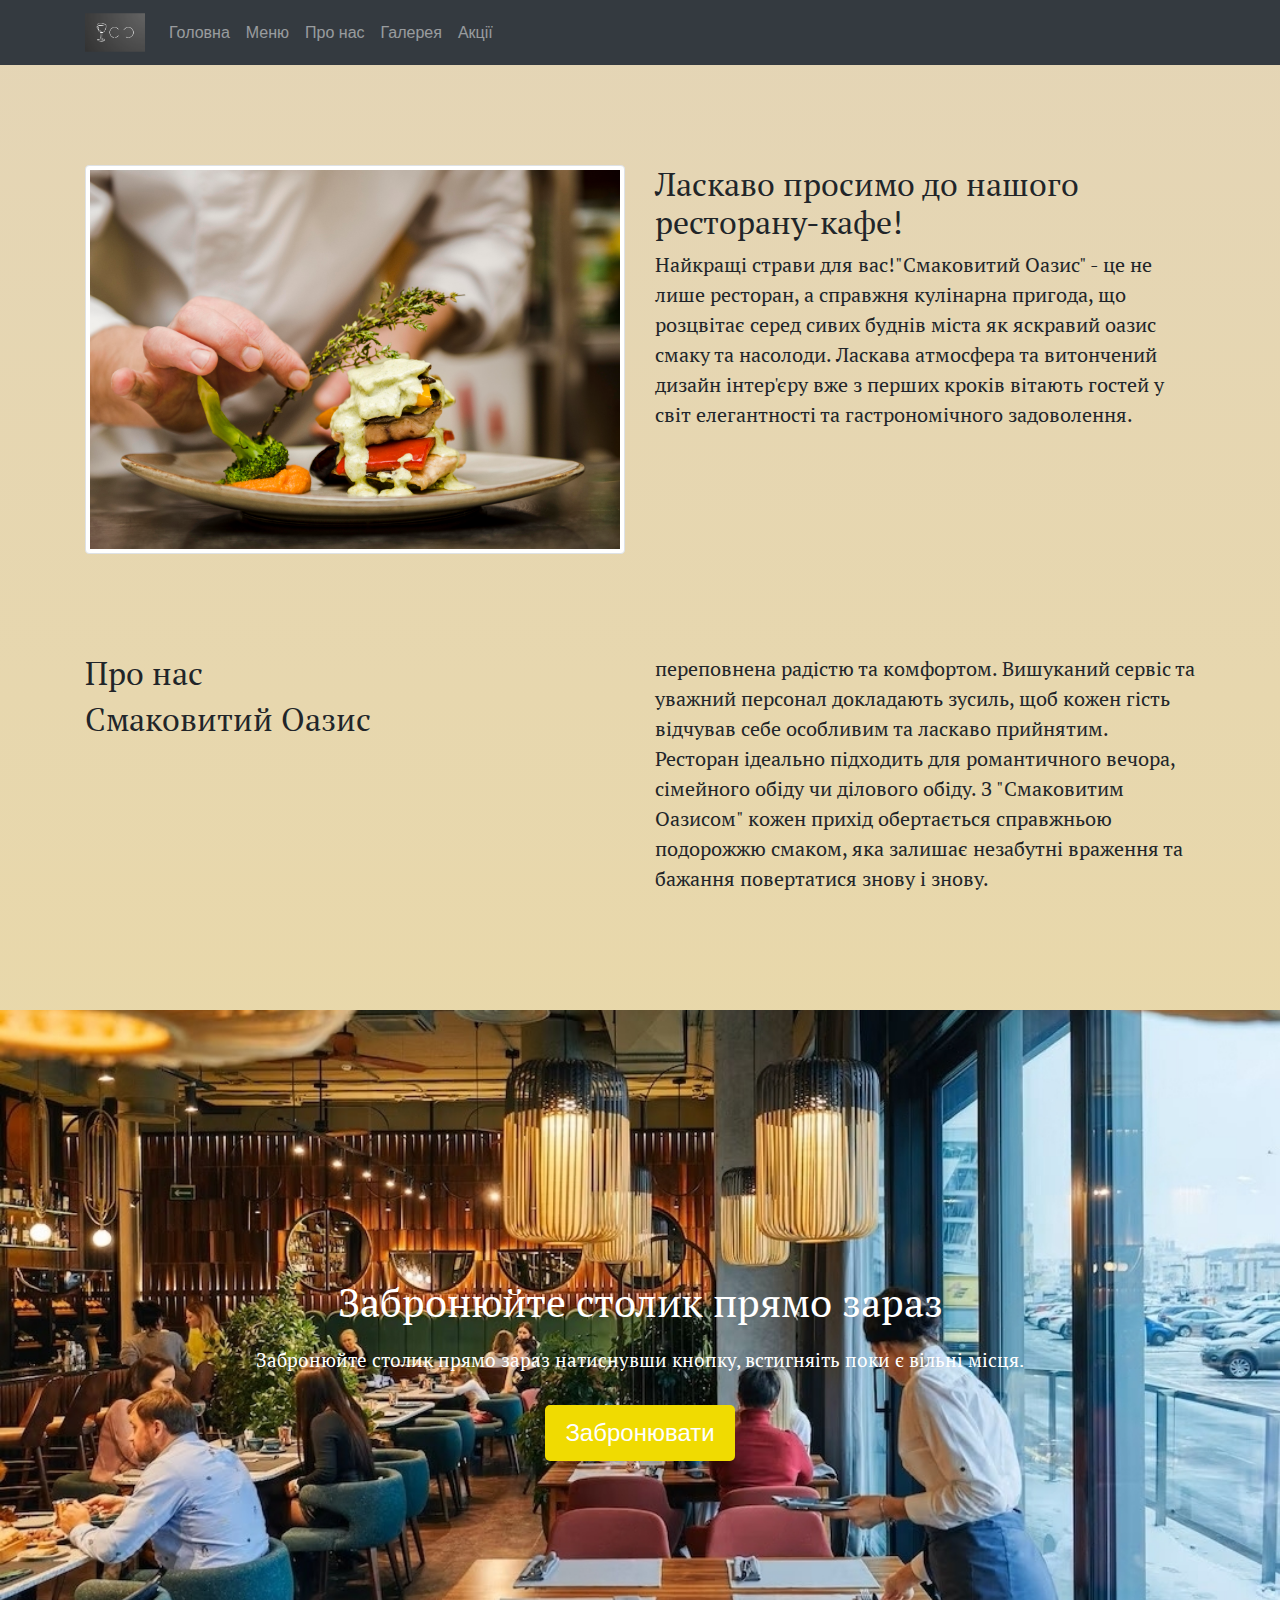
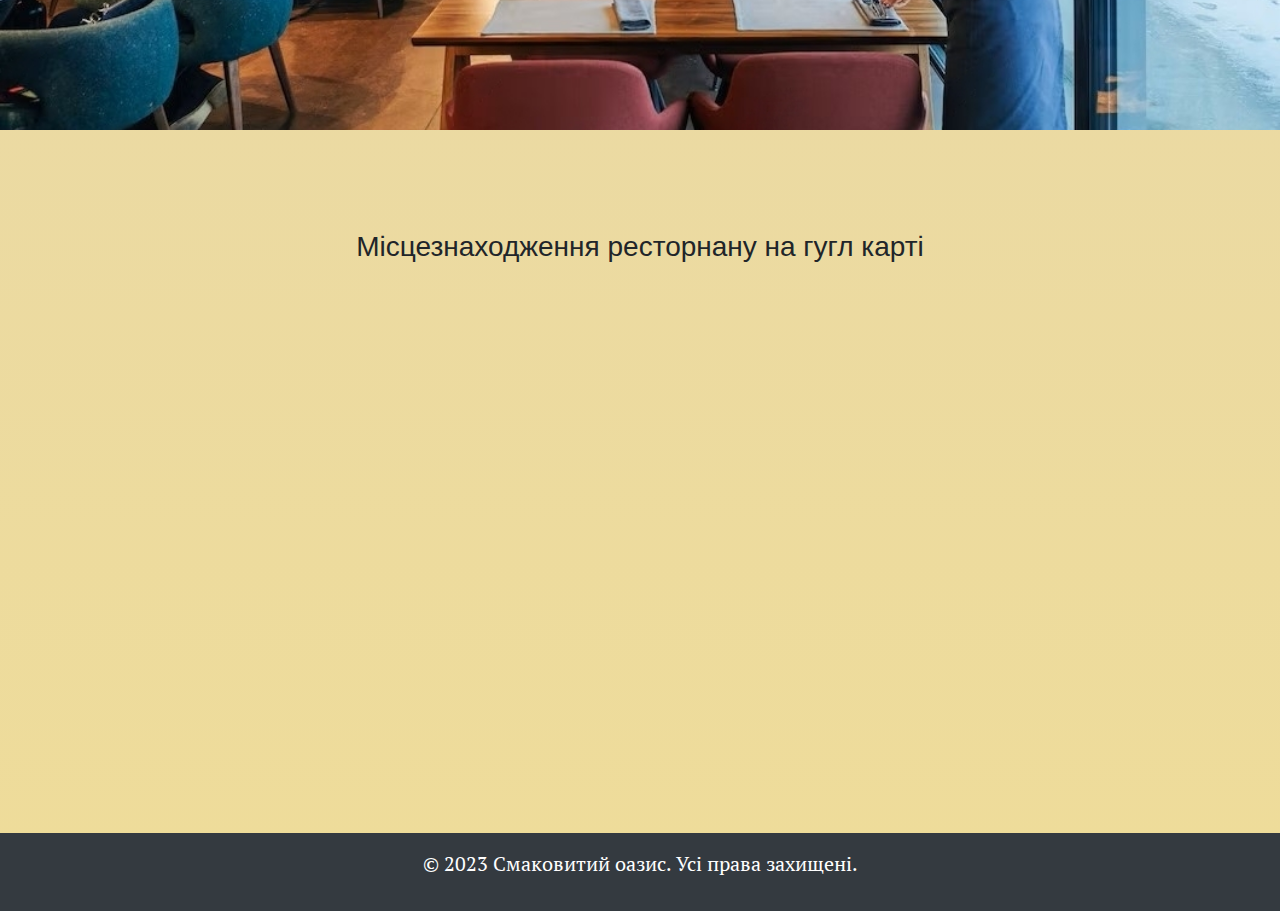
<file: index.html>
<!DOCTYPE html>
<html lang="ua">
   <head>
      <meta charset="UTF-8">
      <meta name="viewport" content="width=device-width, initial-scale=1.0">
      <link rel="stylesheet" href="style/style1.css">
      <link rel="stylesheet" href="https://stackpath.bootstrapcdn.com/bootstrap/4.3.1/css/bootstrap.min.css" integrity="sha384-ggOyR0iXCbMQv3Xipma34MD+dH/1fQ784/j6cY/iJTQUOhcWr7x9JvoRxT2MZw1T" crossorigin="anonymous">
      <script src="https://code.jquery.com/jquery-3.3.1.slim.min.js"></script>
      <script src="https://cdnjs.cloudflare.com/ajax/libs/popper.js/1.14.7/umd/popper.min.js"></script>
      <script src="https://stackpath.bootstrapcdn.com/bootstrap/4.3.1/js/bootstrap.min.js"></script>
      <link rel="shortcut icon" type="image/svg" href="image/logoCO.svg">
      <title>Смаковитий Оазис</title>
   </head>
   <body>
      <nav class="navbar navbar-expand-lg navbar-dark bg-dark">
         <div class="container">
           <a class="navbar-brand" href="index.html"><img src="image/logoCO.svg"></a>
           <button class="navbar-toggler" type="button" data-toggle="collapse" data-target="#navbarSupportedContent" aria-controls="navbarSupportedContent" aria-expanded="false" aria-label="Toggle navigation">
             <span class="navbar-toggler-icon"></span>
           </button>
           <div class="collapse navbar-collapse" id="navbarSupportedContent">
             <ul class="navbar-nav mr-auto">
               <li class="nav-item">
                 <a class="nav-link" href="index.html">Головна</a>
               </li>
               <li class="nav-item">
                 <a class="nav-link" href="pages/menu.html">Меню</a>
               </li>
               <li class="nav-item">
                  <a class="nav-link" href="pages/about.html">Про нас</a>
                </li>
                <li class="nav-item">
                  <a class="nav-link" href="pages/gallery.html">Галерея</a>
                </li>
                <li class="nav-item">
                  <a class="nav-link" href="pages/discount.html">Акції</a>
                </li>
               
             </ul>
           </div>
          </div>
         </nav>
      <div class="g-linen"></div>
      <div class="container">
         <div class="row">
            <div class="col-md-6">
               <img src="image/головнаl.jpg" class="img-thumbnail" alt="...">
            </div>
            <div class="col-md-6">
               <h2>Ласкаво просимо до нашого ресторану-кафе!</h2>
               <p>Найкращі страви для вас!"Смаковитий Оазис" - це не лише ресторан, а справжня кулінарна пригода, що розцвітає серед сивих буднів міста як яскравий оазис смаку та насолоди. Ласкава атмосфера та витончений дизайн інтер'єру вже з перших кроків вітають гостей у світ елегантності та гастрономічного задоволення.        </p>
            </div>
         </div>
      </div>
      <div class="g-linen"></div>
      <div class="container" style="font-family: 'Noto Sans', sans-serif;">
         <div class="row">
            <div class="col-md-6">
               <h2>Про нас</h2>
               <h2>Смаковитий Оазис</h2>
            </div>
            <div class="col-md-6">
               <p>переповнена радістю та комфортом. Вишуканий сервіс та уважний персонал докладають зусиль, щоб кожен гість відчував себе особливим та ласкаво прийнятим. Ресторан ідеально підходить для романтичного вечора, сімейного обіду чи ділового обіду.
                  З "Смаковитим Оазисом" кожен прихід обертається справжньою подорожжю смаком, яка залишає незабутні враження та бажання повертатися знову і знову.
               </p>
            </div>
            </strong>
         </div>
      </div>
      <div class="g-linen"></div>
      <section id="special-offer">
         <div class="container text-center">
            <div class="row">
               <div class="col-md-12">
                  <h2>Забронюйте столик прямо зараз</h2>
                  <p>Забронюйте столик прямо зараз натиснувши кнопку, встигняіть поки є вільні місця.</p>
                  <button onclick="book_table()" class="btn btn-primary">Забронювати</button>
               </div>
            </div>
         </div>
      </section>
      <div class="g-linen"></div>
      <div>
         <!--карта-->
         <h3 class="text-center">Місцезнаходження ресторнану на гугл карті</h3>
         <div class="iframe_box">
            <iframe src="https://www.google.com/maps/embed?pb=!1m18!1m12!1m3!1d5145.9871162410445!2d24.020180567534954!3d49.84257856286355!2m3!1f0!2f0!3f0!3m2!1i1024!2i768!4f13.1!3m3!1m2!1s0x473add6d9d740f53%3A0x5822bdeb5474d482!2sDruzi%20Cafe!5e0!3m2!1suk!2sua!4v1700507970642!5m2!1suk!2sua" width="600" height="450" style="border:0;" allowfullscreen="" loading="lazy" referrerpolicy="no-referrer-when-downgrade"></iframe>
         </div>
      </div>
      <!--карта-->
      <footer class="bg-dark text-white text-center py-3">
         <p>&copy; 2023 Смаковитий оазис. Усі права захищені.</p>
      </footer>
      
   </body>
</html>
</file>
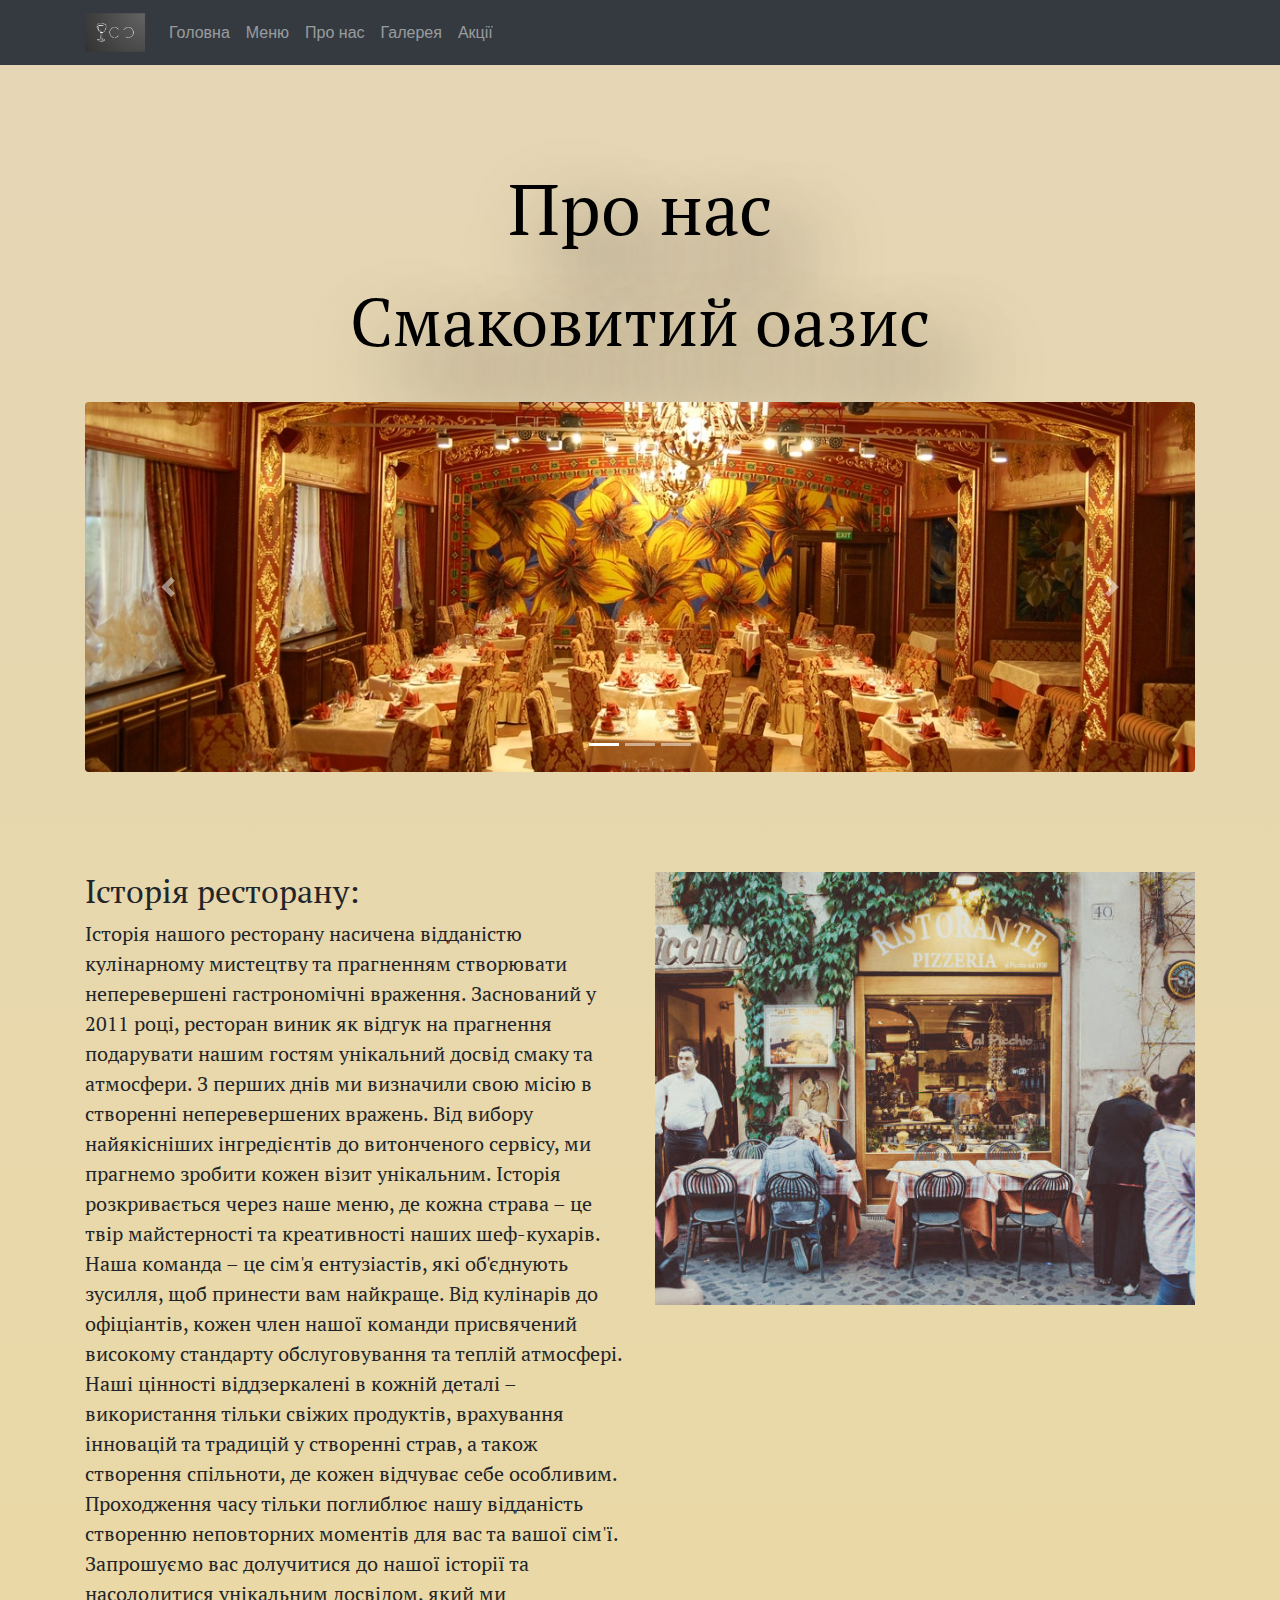
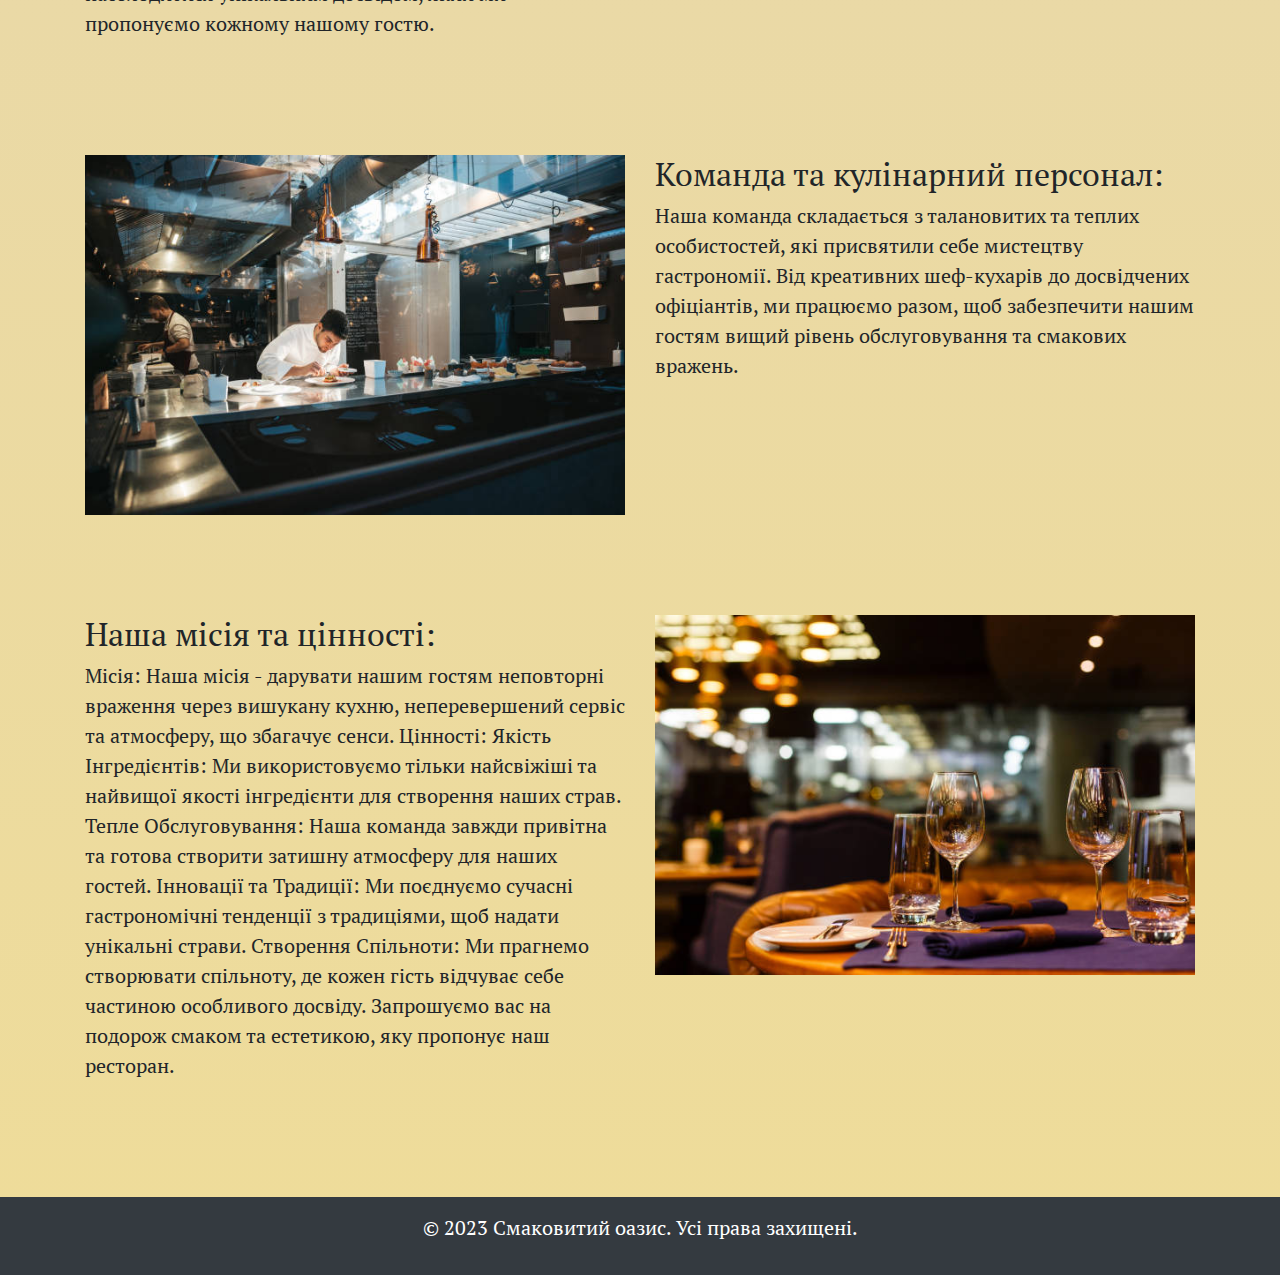
<file: pages/about.html>
<!DOCTYPE html>
<html lang="en">
   <head>
      <meta charset="UTF-8">
      <meta name="viewport" content="width=device-width, initial-scale=1.0">
      <link rel="stylesheet" href="../style/style1.css">
      <link rel="stylesheet" href="https://stackpath.bootstrapcdn.com/bootstrap/4.3.1/css/bootstrap.min.css" integrity="sha384-ggOyR0iXCbMQv3Xipma34MD+dH/1fQ784/j6cY/iJTQUOhcWr7x9JvoRxT2MZw1T" crossorigin="anonymous">
      <script src="https://code.jquery.com/jquery-3.3.1.slim.min.js"></script>
      <script src="https://cdnjs.cloudflare.com/ajax/libs/popper.js/1.14.7/umd/popper.min.js"></script>
      <script src="https://stackpath.bootstrapcdn.com/bootstrap/4.3.1/js/bootstrap.min.js"></script>
      <link rel="shortcut icon" type="image/svg" href="../image/logoCO.svg">
      <title>Про нас</title>
   </head>
   <body>
      <nav class="navbar navbar-expand-lg navbar-dark bg-dark">
         <div class="container">
           <a class="navbar-brand" href="/"><img src="../image/logoCO.svg"></a>
           <button class="navbar-toggler" type="button" data-toggle="collapse" data-target="#navbarSupportedContent" aria-controls="navbarSupportedContent" aria-expanded="false" aria-label="Toggle navigation">
             <span class="navbar-toggler-icon"></span>
           </button>
           <div class="collapse navbar-collapse" id="navbarSupportedContent">
             <ul class="navbar-nav mr-auto">
               <li class="nav-item">
                 <a class="nav-link" href="../index.html">Головна</a>
               </li>
               <li class="nav-item">
                 <a class="nav-link" href="../pages/menu.html">Меню</a>
               </li>
               <li class="nav-item">
                  <a class="nav-link" href="../pages/about.html">Про нас</a>
                </li>
                <li class="nav-item">
                  <a class="nav-link" href="../pages/gallery.html">Галерея</a>
                </li>
                <li class="nav-item">
                  <a class="nav-link" href="../pages/discount.html">Акції</a>
                </li>
               
             </ul>
           </div>
          </div>
         </nav>
      <div class="g-linen"></div>
      <div class="about_yorself">
         <div class="container text-center">
            <div class="row">
               <div class="col-md-12">
                  <h2>Про нас</h2>
                  <p>Смаковитий оазис</p>
               </div>
            </div>
         </div>
      </div>
      <div class="container">
         <div id="carouselExampleIndicators" class="carousel slide" data-ride="carousel">
       <ol class="carousel-indicators">
         <li data-target="#carouselExampleIndicators" data-slide-to="0" class="active"></li>
         <li data-target="#carouselExampleIndicators" data-slide-to="1"></li>
         <li data-target="#carouselExampleIndicators" data-slide-to="2"></li>
       </ol>
       <div class="carousel-inner" role="listbox">
         <div class="carousel-item active">
           <img class="rounded mx-auto d-block img-fluid" src="../image/слайдер1.jpg" alt="Перше фото">
         </div>
         <div class="carousel-item">
           <img class="rounded mx-auto d-block img-fluid" src="../image/слайдер2.jpg" alt="Друге фото">
         </div>
         <div class="carousel-item">
           <img class="rounded mx-auto d-block img-fluid" src="../image/слайдер3.jpg" alt="Третє фото">
         </div>
       </div>
       <a class="carousel-control-prev" href="#carouselExampleIndicators" role="button" data-slide="prev">
         <span class="carousel-control-prev-icon" aria-hidden="true"></span>
         <span class="sr-only" class="text-secondary">Previous</span>
       </a>
       <a class="carousel-control-next" href="#carouselExampleIndicators" role="button" data-slide="next">
         <span class="carousel-control-next-icon" aria-hidden="true"></span>
         <span class="sr-only">Next</span>
       </a>
     </div>
   </div>
      <div class="g-linen"></div>
      <div class="container">
         <div class="row">
            <div class="col-md-6">
               <h2>Історія ресторану:</h2>
               <p>Історія нашого ресторану насичена відданістю кулінарному мистецтву та прагненням створювати неперевершені гастрономічні враження. Заснований у 2011 році, ресторан виник як відгук на прагнення подарувати нашим гостям унікальний досвід смаку та атмосфери.
                  З перших днів ми визначили свою місію в створенні неперевершених вражень. Від вибору найякісніших інгредієнтів до витонченого сервісу, ми прагнемо зробити кожен візит унікальним. Історія розкривається через наше меню, де кожна страва – це твір майстерності та креативності наших шеф-кухарів.
                  Наша команда – це сім'я ентузіастів, які об'єднують зусилля, щоб принести вам найкраще. Від кулінарів до офіціантів, кожен член нашої команди присвячений високому стандарту обслуговування та теплій атмосфері.
                  Наші цінності віддзеркалені в кожній деталі – використання тільки свіжих продуктів, врахування інновацій та традицій у створенні страв, а також створення спільноти, де кожен відчуває себе особливим.
                  Проходження часу тільки поглиблює нашу відданість створенню неповторних моментів для вас та вашої сім'ї. Запрошуємо вас долучитися до нашої історії та насолодитися унікальним досвідом, який ми пропонуємо кожному нашому гостю.
               </p>
            </div>
            <div class="col-md-6">
               <img src="../image/about1.jpg" class="img-fluid" alt="картинка1">
            </div>
         </div>
         <div class="g-linen"></div>
         <div class="row">
            <div class="col-md-6">
               <img src="../image/about2.jpg" class="img-fluid" alt="картинка2">
            </div>
            <div class="col-md-6">
               <h2>Команда та кулінарний персонал:</h2>
               <p>Наша команда складається з талановитих та теплих особистостей, які присвятили себе мистецтву гастрономії. Від креативних шеф-кухарів до досвідчених офіціантів, ми працюємо разом, щоб забезпечити нашим гостям вищий рівень обслуговування та смакових вражень.
               </p>
            </div>
         </div>
         <div class="g-linen"></div>
         <div class="row">
            <div class="col-md-6">
               <h2>Наша місія та цінності:</h2>
               <p>Місія:
                  Наша місія - дарувати нашим гостям неповторні враження через вишукану кухню, неперевершений сервіс та атмосферу, що збагачує сенси.
                  Цінності:
                  Якість Інгредієнтів: Ми використовуємо тільки найсвіжіші та найвищої якості інгредієнти для створення наших страв.
                  Тепле Обслуговування: Наша команда завжди привітна та готова створити затишну атмосферу для наших гостей.
                  Інновації та Традиції: Ми поєднуємо сучасні гастрономічні тенденції з традиціями, щоб надати унікальні страви.
                  Створення Спільноти: Ми прагнемо створювати спільноту, де кожен гість відчуває себе частиною особливого досвіду.
                  Запрошуємо вас на подорож смаком та естетикою, яку пропонує наш ресторан.
               </p>
            </div>
            <div class="col-md-6">
               <img src="../image/картинка3.jpg" class="img-fluid" alt="картинка3">
            </div>
         </div>
      </div>
      <div class="g-linen"></div>
      <footer class="bg-dark text-white text-center py-3">
         <p>&copy; 2023 Смаковитий оазис. Усі права захищені.</p>
      </footer>
      <!-- Посилання на Bootstrap JS та Popper.js (потрібно для взаємодії з Bootstrap) -->
      </body>
</html>
</file>
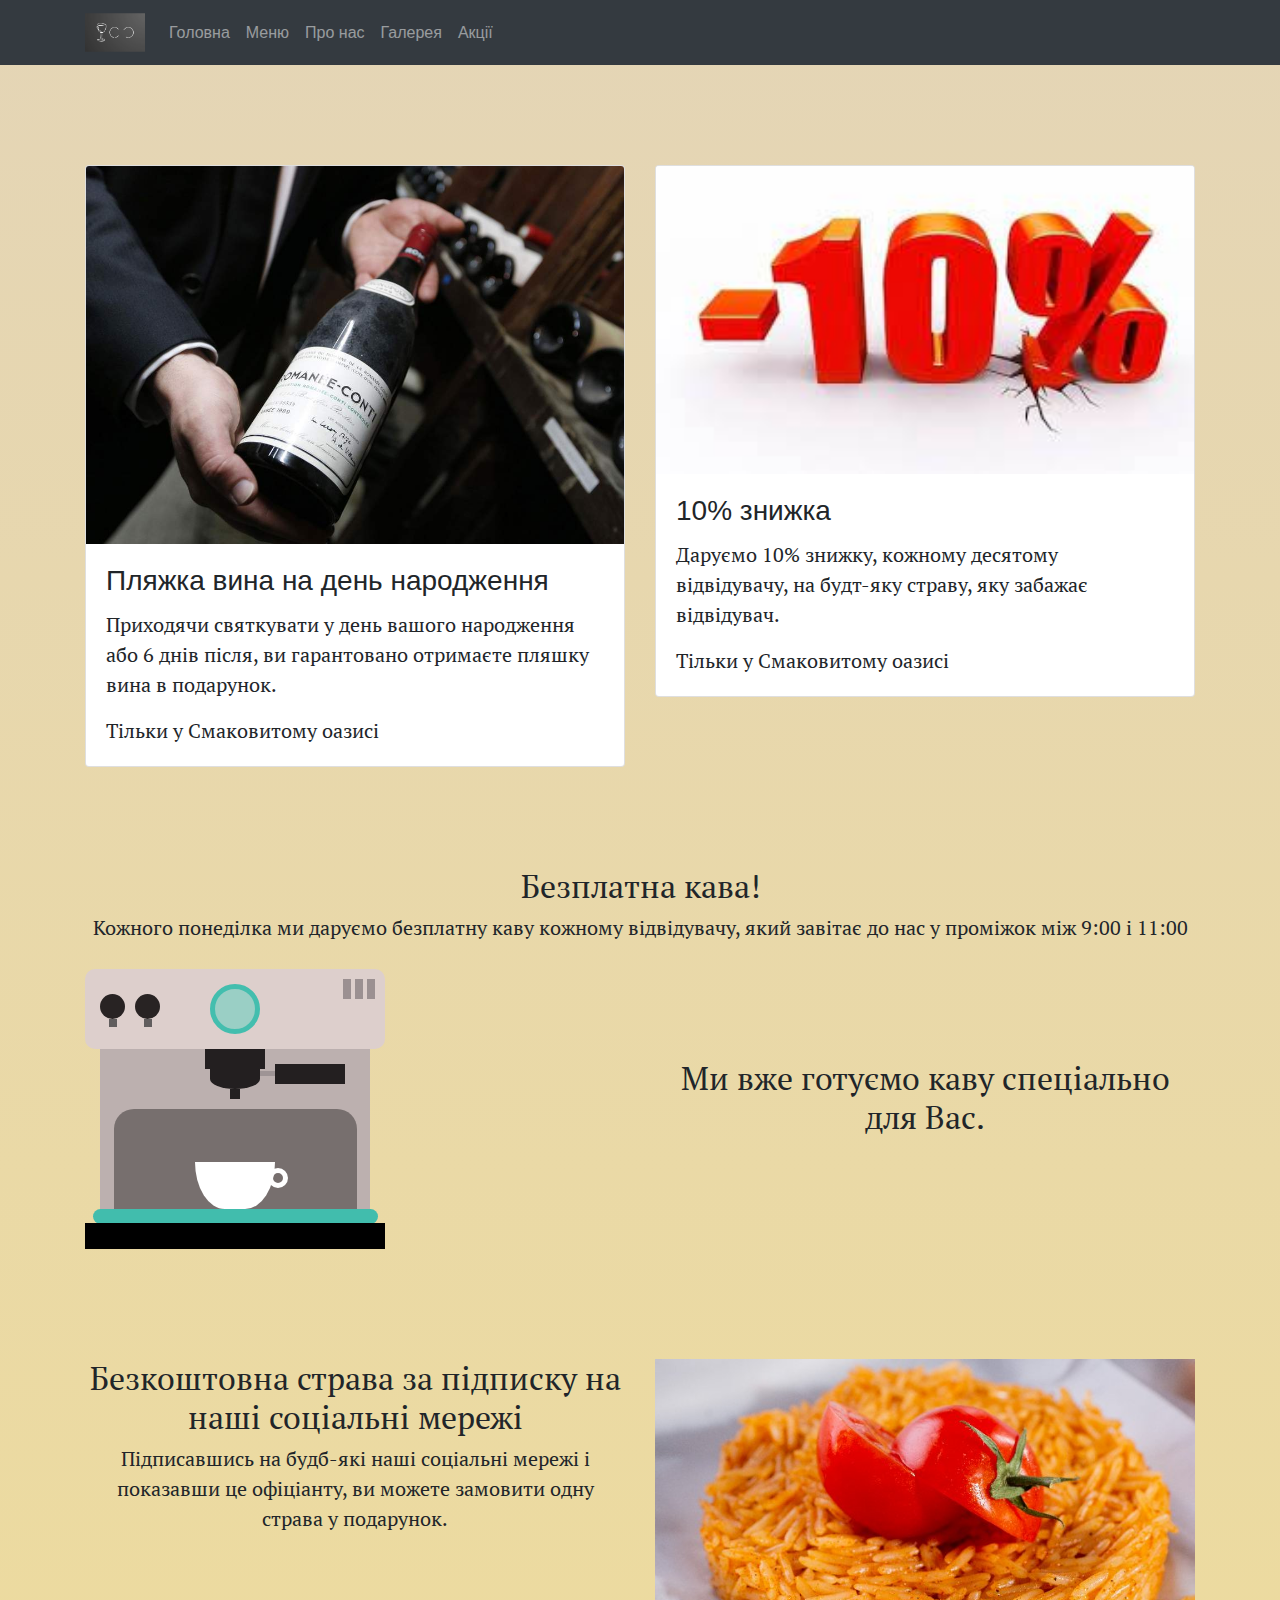
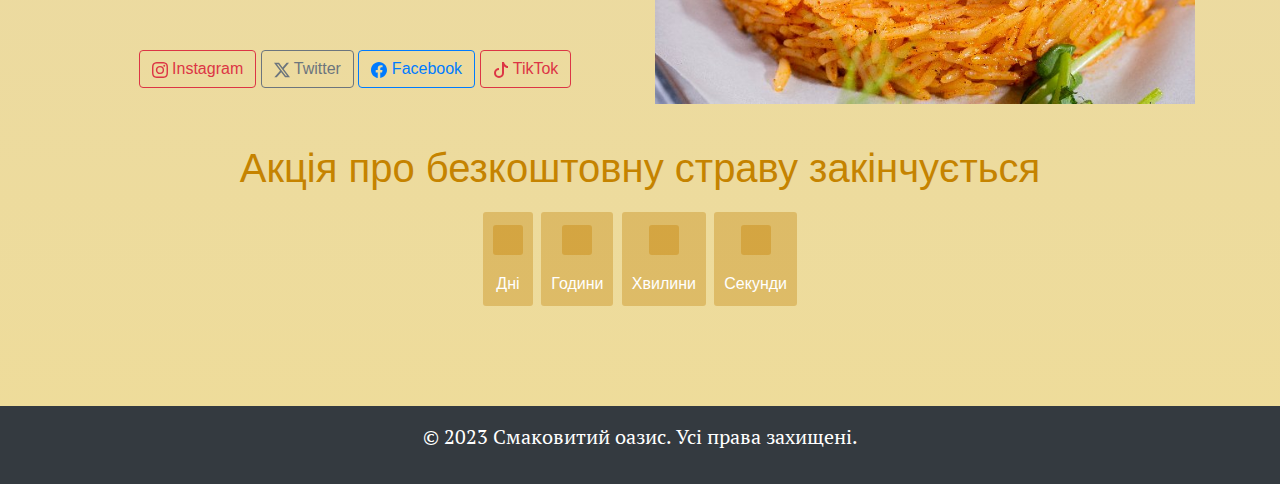
<file: pages/discount.html>
<!DOCTYPE html>
<html lang="en">
   <head>
      <meta charset="UTF-8">
      <meta name="viewport" content="width=device-width, initial-scale=1.0">
      <link rel="stylesheet" href="../style/style1.css">
      <link rel="stylesheet" href="../style/cup_animation.css">
      <link rel="stylesheet" href="https://stackpath.bootstrapcdn.com/bootstrap/4.3.1/css/bootstrap.min.css" integrity="sha384-ggOyR0iXCbMQv3Xipma34MD+dH/1fQ784/j6cY/iJTQUOhcWr7x9JvoRxT2MZw1T" crossorigin="anonymous">
      <link rel="shortcut icon" type="image/svg" href="../image/logoCO.svg">
      <script src="https://code.jquery.com/jquery-3.3.1.slim.min.js"></script>
      <script src="https://cdnjs.cloudflare.com/ajax/libs/popper.js/1.14.7/umd/popper.min.js"></script>
      <script src="https://stackpath.bootstrapcdn.com/bootstrap/4.3.1/js/bootstrap.min.js"></script>
      <title>Смаковитий Оазис</title>
   </head>
   <body>
      <nav class="navbar navbar-expand-lg navbar-dark bg-dark">
         <div class="container">
           <a class="navbar-brand" href="/"><img src="../image/logoCO.svg"></a>
           <button class="navbar-toggler" type="button" data-toggle="collapse" data-target="#navbarSupportedContent" aria-controls="navbarSupportedContent" aria-expanded="false" aria-label="Toggle navigation">
             <span class="navbar-toggler-icon"></span>
           </button>
           <div class="collapse navbar-collapse" id="navbarSupportedContent">
             <ul class="navbar-nav mr-auto">
               <li class="nav-item">
                 <a class="nav-link" href="../index.html">Головна</a>
               </li>
               <li class="nav-item">
                 <a class="nav-link" href="../pages/menu.html">Меню</a>
               </li>
               <li class="nav-item">
                  <a class="nav-link" href="../pages/about.html">Про нас</a>
                </li>
                <li class="nav-item">
                  <a class="nav-link" href="../pages/gallery.html">Галерея</a>
                </li>
                <li class="nav-item">
                  <a class="nav-link" href="../pages/discount.html">Акції</a>
                </li>
               
             </ul>
           </div>
          </div>
         </nav>
      <div class="g-linen"></div>
      <div class="container">
         <div class="row">
            <div class="col-md-6">
               <div class="card mb-6">
                  <img src="../image/vine_bottle.jpg" class="card-img-top" alt="Перша знижка">
                  <div class="card-body">
                     <h3 class="card-title">Пляжка вина на день народження</h3>
                     <p class="card-text">Приходячи святкувати у день вашого народження або 6 днів після, ви гарантовано отримаєте пляшку вина в подарунок.</p>
                     <p class="card-text">Тільки у Смаковитому оазисі </p>
                  </div>
               </div>
            </div>
            <div class="col-md-6">
               <div class="card mb-6">
                  <img src="../image/10знижка.jpg" class="card-img-top" alt="друга знижка">
                  <div class="card-body">
                     <h3 class="card-title">10% знижка</h3>
                     <p class="card-text">Даруємо 10% знижку, кожному десятому відвідувачу, на будт-яку страву, яку забажає відвідувач.</p>
                     <p class="card-text">Тільки у Смаковитому оазисі </p>
                  </div>
               </div>
            </div>
         </div>
      </div>
      <div class="g-linen"></div>
      <div class="container text-center">
         <h2>Безплатна кава!</h2>
         <p>Кожного понеділка ми даруємо безплатну каву кожному відвідувачу, який завітає до нас у проміжок між 9:00 і 11:00</p>
         <div class="row">
            <div class="col-md-6">
               <div class="box">
                  <div class="containerr">
                     <div class="coffee-header">
                        <div class="coffee-header__buttons coffee-header__button-one"></div>
                        <div class="coffee-header__buttons coffee-header__button-two"></div>
                        <div class="coffee-header__display"></div>
                        <div class="coffee-header__details"></div>
                     </div>
                     <div class="coffee-medium">
                        <div class="coffe-medium__exit"></div>
                        <div class="coffee-medium__arm"></div>
                        <div class="coffee-medium__liquid"></div>
                        <div class="coffee-medium__smoke coffee-medium__smoke-one"></div>
                        <div class="coffee-medium__smoke coffee-medium__smoke-two"></div>
                        <div class="coffee-medium__smoke coffee-medium__smoke-three"></div>
                        <div class="coffee-medium__smoke coffee-medium__smoke-for"></div>
                        <div class="coffee-medium__cup"></div>
                     </div>
                     <div class="coffee-footer"></div>
                  </div>
               </div>
            </div>
            <div class="col-md-6">
               <div class="g-linen"></div>
               <h2>Ми вже готуємо каву спеціально для Вас.</h2>
            </div>
         </div>
      </div>
      <div class="g-linen"></div>
      <div class="container text-center ">
         <div class="row">
            <div class="col-md-6">
               <h2>Безкоштовна страва за підписку на наші соціальні мережі</h2>
               <p>
                  Підписавшись на будб-які наші соціальні мережі і показавши це офіціанту, ви можете замовити одну страва у подарунок.<br>
               <div class="g-linen"></div>
               <!-- Посилання на Instagram -->
               <a class="btn btn-outline-danger" href="https://www.instagram.com" target="_blank">
                  <svg xmlns="http://www.w3.org/2000/svg" width="16" height="16" fill="currentColor" class="bi bi-instagram" viewBox="0 0 16 16">
                     <path d="M8 0C5.829 0 5.556.01 4.703.048 3.85.088 3.269.222 2.76.42a3.917 3.917 0 0 0-1.417.923A3.927 3.927 0 0 0 .42 2.76C.222 3.268.087 3.85.048 4.7.01 5.555 0 5.827 0 8.001c0 2.172.01 2.444.048 3.297.04.852.174 1.433.372 1.942.205.526.478.972.923 1.417.444.445.89.719 1.416.923.51.198 1.09.333 1.942.372C5.555 15.99 5.827 16 8 16s2.444-.01 3.298-.048c.851-.04 1.434-.174 1.943-.372a3.916 3.916 0 0 0 1.416-.923c.445-.445.718-.891.923-1.417.197-.509.332-1.09.372-1.942C15.99 10.445 16 10.173 16 8s-.01-2.445-.048-3.299c-.04-.851-.175-1.433-.372-1.941a3.926 3.926 0 0 0-.923-1.417A3.911 3.911 0 0 0 13.24.42c-.51-.198-1.092-.333-1.943-.372C10.443.01 10.172 0 7.998 0h.003zm-.717 1.442h.718c2.136 0 2.389.007 3.232.046.78.035 1.204.166 1.486.275.373.145.64.319.92.599.28.28.453.546.598.92.11.281.24.705.275 1.485.039.843.047 1.096.047 3.231s-.008 2.389-.047 3.232c-.035.78-.166 1.203-.275 1.485a2.47 2.47 0 0 1-.599.919c-.28.28-.546.453-.92.598-.28.11-.704.24-1.485.276-.843.038-1.096.047-3.232.047s-2.39-.009-3.233-.047c-.78-.036-1.203-.166-1.485-.276a2.478 2.478 0 0 1-.92-.598 2.48 2.48 0 0 1-.6-.92c-.109-.281-.24-.705-.275-1.485-.038-.843-.046-1.096-.046-3.233 0-2.136.008-2.388.046-3.231.036-.78.166-1.204.276-1.486.145-.373.319-.64.599-.92.28-.28.546-.453.92-.598.282-.11.705-.24 1.485-.276.738-.034 1.024-.044 2.515-.045v.002zm4.988 1.328a.96.96 0 1 0 0 1.92.96.96 0 0 0 0-1.92zm-4.27 1.122a4.109 4.109 0 1 0 0 8.217 4.109 4.109 0 0 0 0-8.217zm0 1.441a2.667 2.667 0 1 1 0 5.334 2.667 2.667 0 0 1 0-5.334"/>
                  </svg>
                  Instagram 
               </a>
               <!-- Посилання на Twitter -->
               <a class="btn btn-outline-secondary" href="https://twitter.com" target="_blank">
                  <svg xmlns="http://www.w3.org/2000/svg" width="16" height="16" fill="currentColor" class="bi bi-twitter-x" viewBox="0 0 16 16">
                     <path d="M12.6.75h2.454l-5.36 6.142L16 15.25h-4.937l-3.867-5.07-4.425 5.07H.316l5.733-6.57L0 .75h5.063l3.495 4.633L12.601.75Zm-.86 13.028h1.36L4.323 2.145H2.865l8.875 11.633Z"/>
                  </svg>
                  Twitter
               </a>
               <!-- Посилання на Facebook -->
               <a class="btn btn-outline-primary" href="https://www.facebook.com" target="_blank">
                  <svg xmlns="http://www.w3.org/2000/svg" width="16" height="16" fill="currentColor" class="bi bi-facebook" viewBox="0 0 16 16">
                     <path d="M16 8.049c0-4.446-3.582-8.05-8-8.05C3.58 0-.002 3.603-.002 8.05c0 4.017 2.926 7.347 6.75 7.951v-5.625h-2.03V8.05H6.75V6.275c0-2.017 1.195-3.131 3.022-3.131.876 0 1.791.157 1.791.157v1.98h-1.009c-.993 0-1.303.621-1.303 1.258v1.51h2.218l-.354 2.326H9.25V16c3.824-.604 6.75-3.934 6.75-7.951"/>
                  </svg>
                  Facebook
               </a>
               <!-- Посилання на TikTok -->
               <a class="btn btn-outline-danger" href="https://www.tiktok.com" target="_blank">
                  <svg xmlns="http://www.w3.org/2000/svg" width="16" height="16" fill="currentColor" class="bi bi-tiktok" viewBox="0 0 16 16">
                     <path d="M9 0h1.98c.144.715.54 1.617 1.235 2.512C12.895 3.389 13.797 4 15 4v2c-1.753 0-3.07-.814-4-1.829V11a5 5 0 1 1-5-5v2a3 3 0 1 0 3 3z"/>
                  </svg>
                  TikTok
               </a>
               </p>
            </div>
            <div class="col-md-6">
               <img src="../image/free_dish.jpg" class="img-fluid" alt="безкоштовна страва">
            </div>
         </div>
      </div>
      </div>
      <div class="taimer">
         <h1 class="countdown-title">Акція про безкоштовну страву закінчується</h1>
         <div id="countdown" class="countdown">
            <div class="countdown-number">
               <span class="days countdown-time"></span>
               <span class="countdown-text">Дні</span>
            </div>
            <div class="countdown-number">
               <span class="hours countdown-time"></span>
               <span class="countdown-text">Години</span>
            </div>
            <div class="countdown-number">
               <span class="minutes countdown-time"></span>
               <span class="countdown-text">Хвилини</span>
            </div>
            <div class="countdown-number">
               <span class="seconds countdown-time"></span>
               <span class="countdown-text">Секунди</span>
            </div>
         </div>
      </div>
      <div class="g-linen"></div>
      <footer class="bg-dark text-white text-center py-3">
         <p>&copy; 2023 Смаковитий оазис. Усі права захищені.</p>
      </footer>
      <!-- Посилання на Bootstrap JS та Popper.js (потрібно для взаємодії з Bootstrap) -->
      <script src="https://code.jquery.com/jquery-3.3.1.slim.min.js" integrity="sha384-q8i/X+965DzO0rT7abK41JStQIAqVgRVzpbzo5smXKp4YfRvH+8abtTE1Pi6jizo" crossorigin="anonymous"></script>
      <script src="https://cdnjs.cloudflare.com/ajax/libs/popper.js/1.14.7/umd/popper.min.js" integrity="sha384-U9x2bFNkCEPDiYgeVW7msrWGBoUqH8dXlSTyZ5IDFQzATD1/FQ9s9ti7ezZTwiZj" crossorigin="anonymous"></script>
      <script src="https://stackpath.bootstrapcdn.com/bootstrap/4.3.1/js/bootstrap.min.js" integrity="sha384-JZR6Spejh4U02d8jOt6vLEHfe/JQGiRRSQQxSfFWpi1MquVdAyjUar5+76PVCmYl" crossorigin="anonymous"></script>
   </body>
</html>
</file>
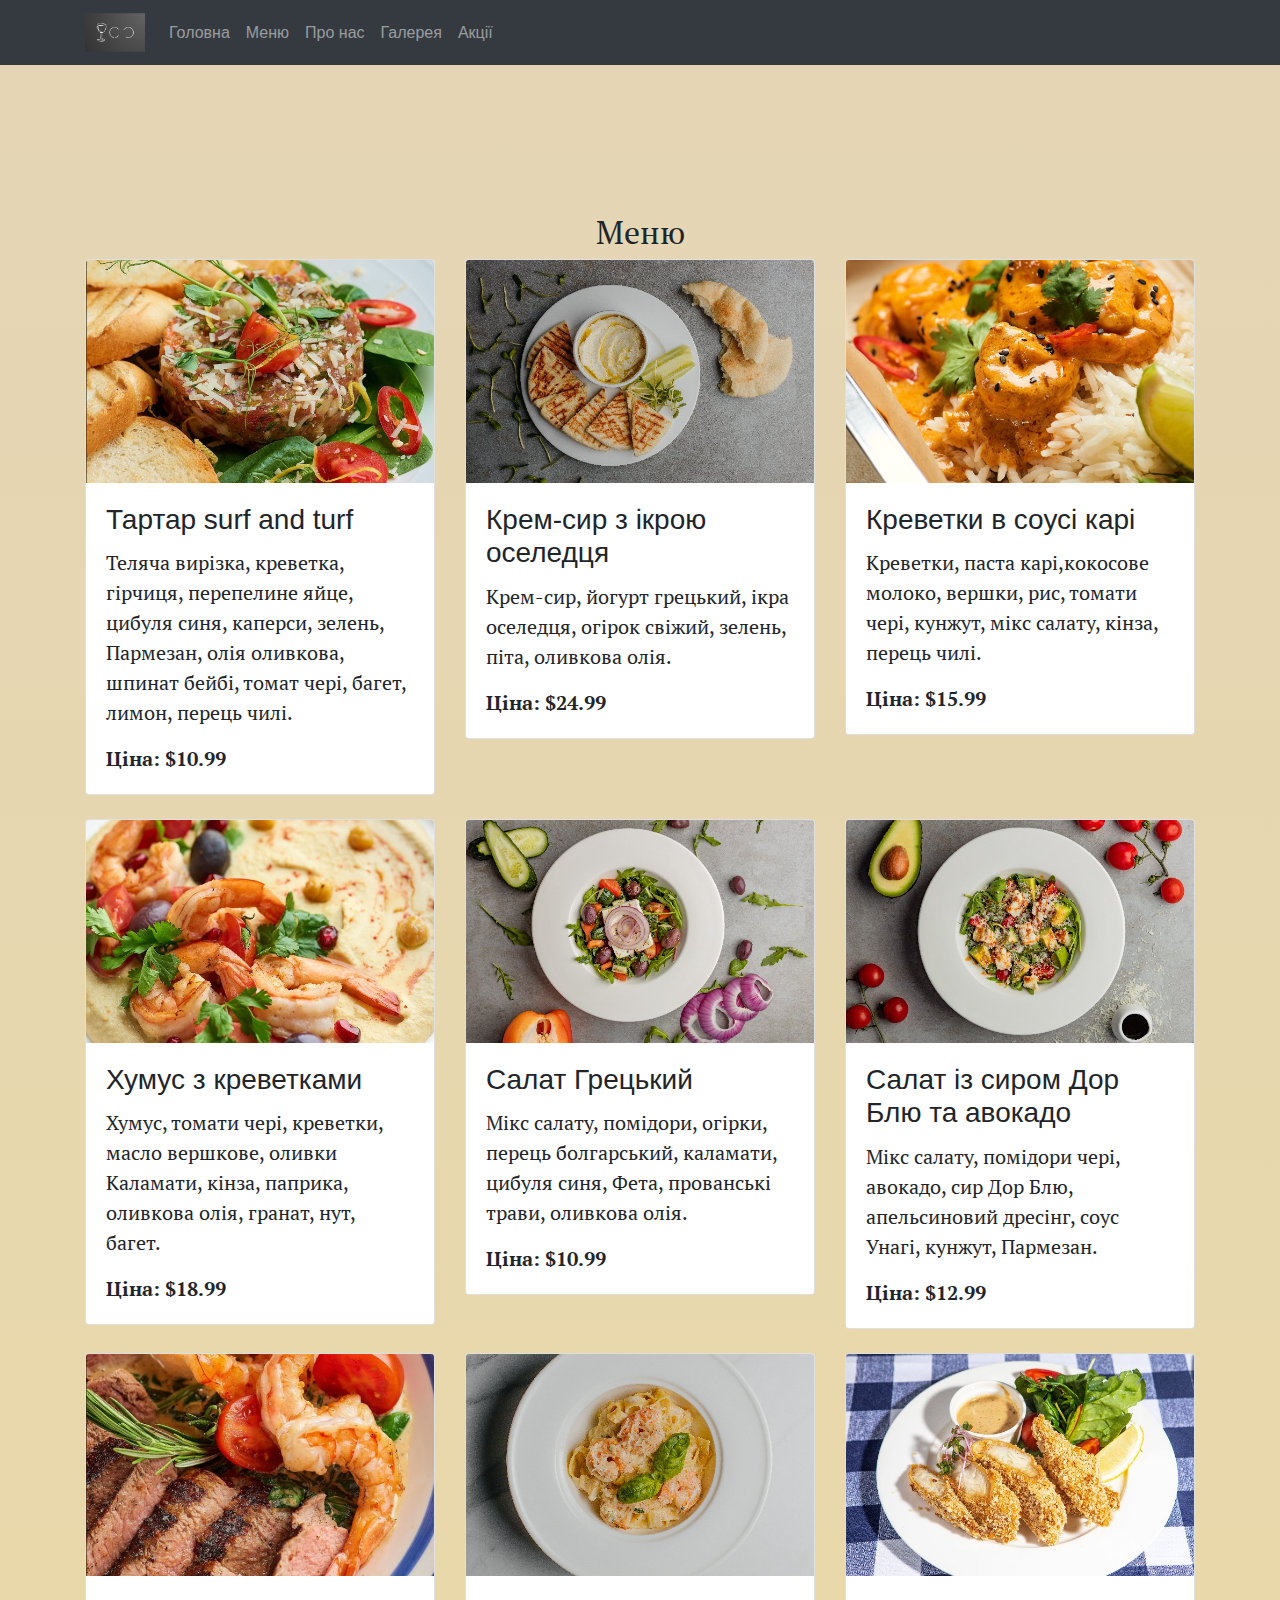
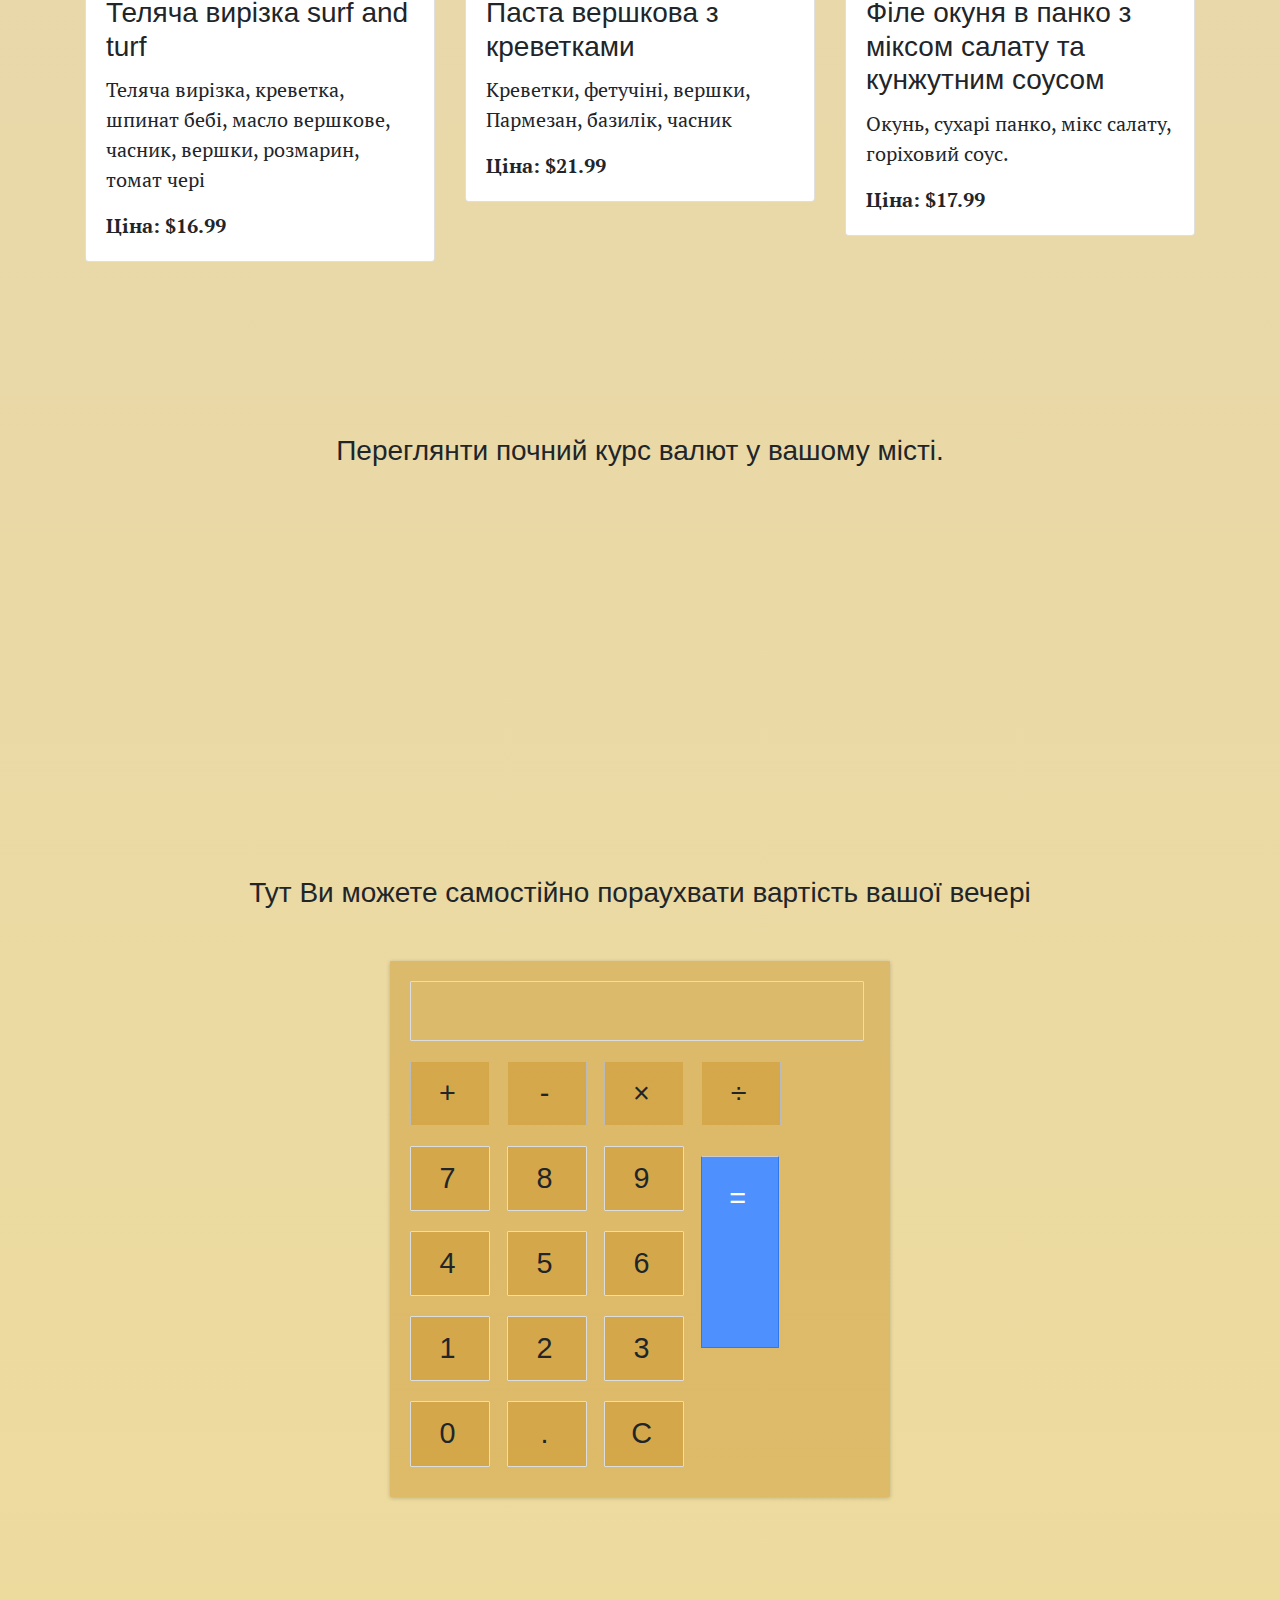
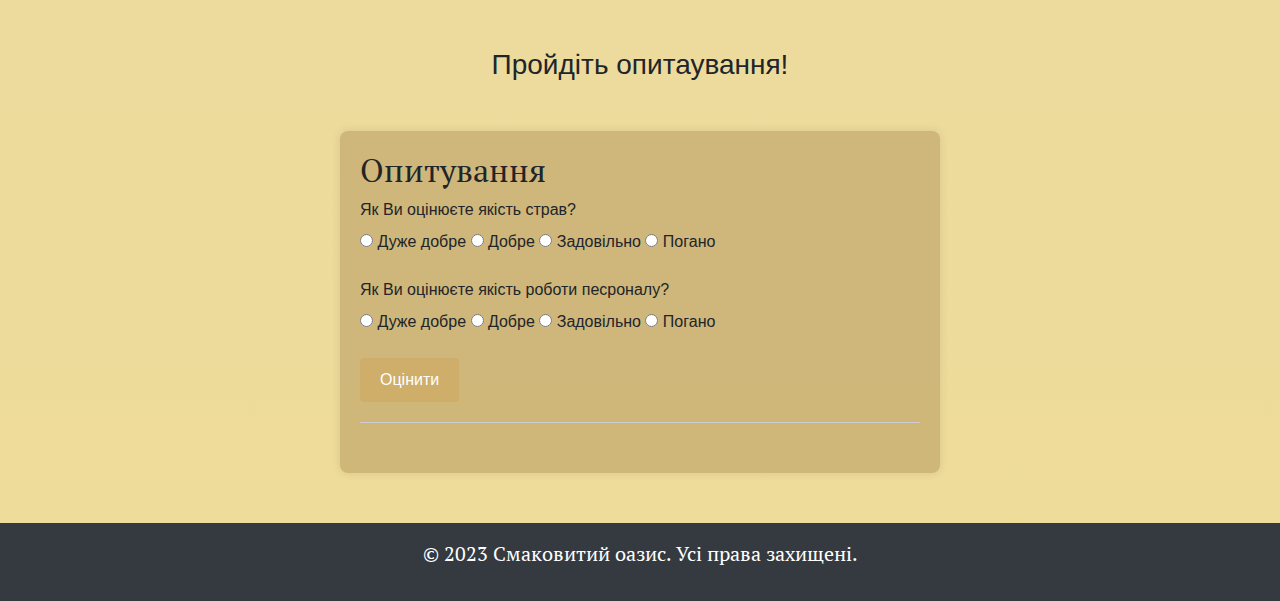
<file: pages/menu.html>
<!DOCTYPE html>
<html lang="en">
   <head>
      <meta charset="UTF-8">
      <meta name="viewport" content="width=device-width, initial-scale=1.0">
      <link rel="stylesheet" href="../style/style1.css">
      <link rel="stylesheet" href="https://stackpath.bootstrapcdn.com/bootstrap/4.3.1/css/bootstrap.min.css" integrity="sha384-ggOyR0iXCbMQv3Xipma34MD+dH/1fQ784/j6cY/iJTQUOhcWr7x9JvoRxT2MZw1T" crossorigin="anonymous">
      <link rel="shortcut icon" type="image/svg" href="../image/logoCO.svg">
      <script src="https://code.jquery.com/jquery-3.3.1.slim.min.js"></script>
      <script src="https://cdnjs.cloudflare.com/ajax/libs/popper.js/1.14.7/umd/popper.min.js"></script>
      <script src="https://stackpath.bootstrapcdn.com/bootstrap/4.3.1/js/bootstrap.min.js"></script>
      <script src="../scripts/scripts.js"></script>
      <title>Смаковитий Оазис</title>
   </head>
   <body>
      <nav class="navbar navbar-expand-lg navbar-dark bg-dark">
         <div class="container">
           <a class="navbar-brand" href="/"><img src="../image/logoCO.svg"></a>
           <button class="navbar-toggler" type="button" data-toggle="collapse" data-target="#navbarSupportedContent" aria-controls="navbarSupportedContent" aria-expanded="false" aria-label="Toggle navigation">
             <span class="navbar-toggler-icon"></span>
           </button>
           <div class="collapse navbar-collapse" id="navbarSupportedContent">
             <ul class="navbar-nav mr-auto">
               <li class="nav-item">
                 <a class="nav-link" href="../index.html">Головна</a>
               </li>
               <li class="nav-item">
                 <a class="nav-link" href="../pages/menu.html">Меню</a>
               </li>
               <li class="nav-item">
                  <a class="nav-link" href="../pages/about.html">Про нас</a>
                </li>
                <li class="nav-item">
                  <a class="nav-link" href="../pages/gallery.html">Галерея</a>
                </li>
                <li class="nav-item">
                  <a class="nav-link" href="../pages/discount.html">Акції</a>
                </li>
               
             </ul>
           </div>
          </div>
         </nav>
      <div class="g-linen"></div>
      </section>
      <section id="menu" class="py-5">
         <h2 class="text-center">Меню</h2>
         <div class="container">
            <!--меню-->
            <div class="row">
               <!--перший рядок-->
               <div class="col-md-4">
                  <div class="card mb-4">
                     <img src="../image/Тартар surf and turf.jpg" class="card-img-top" alt="Страва 1">
                     <div class="card-body">
                        <h3 class="card-title">Тартар surf and turf</h3>
                        <p class="card-text">Теляча вирізка, креветка, гірчиця, перепелине яйце, цибуля синя, каперси, зелень, Пармезан, олія оливкова, шпинат бейбі, томат чері, багет, лимон, перець чилі.</p>
                        <p class="card-text"><strong>Ціна: $10.99</strong></p>
                     </div>
                  </div>
               </div>
               <div class="col-md-4">
                  <div class="card mb-4">
                     <img src="../image/крем-сир з оселедцем.jpg" class="card-img-top" alt="Страва 1">
                     <div class="card-body">
                        <h3 class="card-title">Крем-сир з ікрою оселедця<br></h3>
                        <p class="card-text">Крем-сир, йогурт грецький, ікра оселедця, огірок свіжий, зелень, піта, оливкова олія.<br></p>
                        <p class="card-text"><strong>Ціна: $24.99</strong></p>
                     </div>
                  </div>
               </div>
               <div class="col-md-4">
                  <div class="card mb-4">
                     <img src="../image/Креветки в соусі карі.jpg" class="card-img-top" alt="Страва 2">
                     <div class="card-body">
                        <h3 class="card-title">Креветки в соусі карі</h3>
                        <p class="card-text">Креветки, паста карі,кокосове молоко, вершки, рис, томати чері, кунжут, мікс салату, кінза, перець чилі.</p>
                        <p class="card-text"><strong>Ціна: $15.99</strong></p>
                     </div>
                  </div>
               </div>
            </div>
            <div class="row">
               <!--другий рядок-->
               <div class="col-md-4">
                  <div class="card mb-4">
                     <img src="../image/хумус з креветками.jpg" class="card-img-top" alt="Страва 1">
                     <div class="card-body">
                        <h3 class="card-title">Хумус з креветками</h3>
                        <p class="card-text">Хумус, томати чері, креветки, масло вершкове, оливки Каламати, кінза, паприка, оливкова олія, гранат, нут, багет.</p>
                        <p class="card-text"><strong>Ціна: $18.99</strong></p>
                     </div>
                  </div>
               </div>
               <div class="col-md-4">
                  <div class="card mb-4">
                     <img src="../image/салат грецький.jpg" class="card-img-top" alt="Страва 1">
                     <div class="card-body">
                        <h3 class="card-title">Салат Грецький</h3>
                        <p class="card-text">Мікс салату, помідори, огірки, перець болгарський, каламати, цибуля синя, Фета, прованські трави, оливкова олія.</p>
                        <p class="card-text"><strong>Ціна: $10.99</strong></p>
                     </div>
                  </div>
               </div>
               <div class="col-md-4">
                  <div class="card mb-4">
                     <img src="../image/Салат із сиром Дор Блю та авокадо.jpg" class="card-img-top" alt="Страва 2">
                     <div class="card-body">
                        <h3 class="card-title">Салат із сиром Дор Блю та авокадо</h3>
                        <p class="card-text">Мікс салату, помідори чері, авокадо, сир Дор Блю, апельсиновий дресінг, соус Унагі, кунжут, Пармезан.</p>
                        <p class="card-text"><strong>Ціна: $12.99</strong></p>
                     </div>
                  </div>
               </div>
            </div>
            <div class="row">
               <!--третій  рядок-->
               <div class="col-md-4">
                  <div class="card mb-4">
                     <img src="../image/Теляча вирізка surf and turf.jpg" class="card-img-top" alt="Страва 1">
                     <div class="card-body">
                        <h3 class="card-title">Теляча вирізка surf and turf</h3>
                        <p class="card-text">Теляча вирізка, креветка, шпинат бебі, масло вершкове, часник, вершки, розмарин, томат чері</p>
                        <p class="card-text"><strong>Ціна: $16.99</strong></p>
                     </div>
                  </div>
               </div>
               <div class="col-md-4">
                  <div class="card mb-4">
                     <img src="../image/Паста вершкова з креветками.jpg" class="card-img-top" alt="Страва 1">
                     <div class="card-body">
                        <h3 class="card-title">Паста вершкова з креветками</h3>
                        <p class="card-text"> Креветки, фетучіні, вершки, Пармезан, базилік, часник</p>
                        <p class="card-text"><strong>Ціна: $21.99</strong></p>
                     </div>
                  </div>
               </div>
               <div class="col-md-4">
                  <div class="card mb-4">
                     <img src="../image/Філе окуня в панко з міксом салату та кунжутним соусом.jpg" class="card-img-top" alt="Страва 2">
                     <div class="card-body">
                        <h3 class="card-title">Філе окуня в панко з міксом салату та кунжутним соусом</h3>
                        <p class="card-text">Окунь, сухарі панко, мікс салату, горіховий соус.</p>
                        <p class="card-text"><strong>Ціна: $17.99</strong></p>
                     </div>
                  </div>
               </div>
               <!-- Додайте інші страви за необхідністю -->
            </div>
         </div>
      </section>
      <div class="g-linen"></div>
      <h3 class="centertexts">Переглянти почний курс валют у вашому місті.</h3>
      <div class="box text-center">
         <!--курс вают-->
         <div id='kurs-com-ua-informer-regional-385x370-15-lvov-blue-container'><a href="//old.kurs.com.ua/ua/informer" id="kurs-com-ua-informer-regional-385x370-15-lvov-blue" title="Курс валют информер Украина" rel="nofollow" target="_blank">Информер курса валют</a></div>
         <script type='text/javascript'>
            (function() {var iframe = '<ifr'+'ame src="//old.kurs.com.ua/ua/informer/regional2/15/1217?color=blue" width="385" height="370" frameborder="0" vspace="0" scrolling="no" hspace="0"></ifr'+'ame>';var container = document.getElementById('kurs-com-ua-informer-regional-385x370-15-lvov-blue');container.parentNode.innerHTML = iframe;})();
         </script>
         <noscript><img src='//old.kurs.com.ua/static/images/informer/kurs.png' width='52' height='26' alt='kurs.com.ua: курс валют в Украине!' title='Курс валют' border='0'></noscript>
         <!--курс вают-->
      </div>
      <div class="g-linen"></div>
      <h3 class="centertexts">Тут Ви можете  самостійно пораухвати вартість вашої вечері</h3>
      <!--калькулятор-->
      <div class="calculator calculator_box">
         <div class="input" id="input"></div>
         <div class="buttons">
            <div class="operators">
               <div>+</div>
               <div>-</div>
               <div>&times;</div>
               <div>&divide;</div>
            </div>
            <div class="leftPanel">
               <div class="numbers">
                  <div>7</div>
                  <div>8</div>
                  <div>9</div>
               </div>
               <div class="numbers">
                  <div>4</div>
                  <div>5</div>
                  <div>6</div>
               </div>
               <div class="numbers">
                  <div>1</div>
                  <div>2</div>
                  <div>3</div>
               </div>
               <div class="numbers">
                  <div>0</div>
                  <div>.</div>
                  <div id="clear">C</div>
               </div>
            </div>
            <div class="equal" id="result">=</div>
         </div>
      </div>
      <!--калькулятор-->
      <div class="g-linen"></div>
      <!--опитування-->
      <h3 class="text-center">Пройдіть опитаування!</h3>
      <div id="survey">
         <h2>Опитування</h2>
         <form id="surveyForm" >
            <label for="question1">Як Ви оцінюєте якість страв?</label><br>
            <input type="radio" name="question1" value="Дуже добре"> Дуже добре
            <input type="radio" name="question1" value="Добре"> Добре
            <input type="radio" name="question1" value="Задовільно"> Задовільно
            <input type="radio" name="question1" value="Погано"> Погано
            <br><br>
            <label for="question2">Як Ви оцінюєте якість роботи песроналу?</label><br>
            <input type="radio" name="question2" value="Дуже добре"> Дуже добре
            <input type="radio" name="question2" value="Добре"> Добре
            <input type="radio" name="question2" value="Задовільно"> Задовільно
            <input type="radio" name="question2" value="Погано"> Погано
            <br><br>
            <button type="button" onclick="submitSurvey()">Оцінити</button>
         </form>
         <div id="result">
            <h2 id="resultheader"></h2>
            <p id="resultQuestion1"></p>
            <p id="resultQuestion2"></p>
         </div>
      </div>
      <!--опитування-->
      <footer class="bg-dark text-white text-center py-3">
         <p>&copy; 2023 Смаковитий оазис. Усі права захищені.</p>
      </footer>
      <!-- Посилання на Bootstrap JS та Popper.js (потрібно для взаємодії з Bootstrap) -->
      <script src="https://code.jquery.com/jquery-3.3.1.slim.min.js" integrity="sha384-q8i/X+965DzO0rT7abK41JStQIAqVgRVzpbzo5smXKp4YfRvH+8abtTE1Pi6jizo" crossorigin="anonymous"></script>
      <script src="https://cdnjs.cloudflare.com/ajax/libs/popper.js/1.14.7/umd/popper.min.js" integrity="sha384-U9x2bFNkCEPDiYgeVW7msrWGBoUqH8dXlSTyZ5IDFQzATD1/FQ9s9ti7ezZTwiZj" crossorigin="anonymous"></script>
      <script src="https://stackpath.bootstrapcdn.com/bootstrap/4.3.1/js/bootstrap.min.js" integrity="sha384-JZR6Spejh4U02d8jOt6vLEHfe/JQGiRRSQQxSfFWpi1MquVdAyjUar5+76PVCmYl" crossorigin="anonymous"></script>
   </body>
</html>
</file>
<file: style/style1.css>
@import url('https://fonts.googleapis.com/css?family=Audiowide');
@import url('https://fonts.googleapis.com/css2?family=Gabarito:wght@400;500;600;700;800;900&family=Noto+Sans:ital,wght@0,100;0,300;0,400;0,500;0,700;1,100&display=swap');
@import url('https://fonts.googleapis.com/css2?family=PT+Serif:ital,wght@0,400;0,700;1,400;1,700&display=swap');

body {
    background: linear-gradient( #d3ba879b,#e3c45397);
    font-family: 'Arial', sans-serif;
    margin: 0;
    padding: 0;
    box-sizing: border-box;
}
h2{
  font-family: 'PT Serif', serif;
}
p{
  font-family: 'PT Serif', serif;
  font-size: 20px;
}
.g-linen{
    height: 100px;
}
.centertexts{
  text-align: center;
}
.iframe_box{
    width: 50%;
    margin: 60px auto;
    display: flex;
    justify-content: center;
}

.box{
    display: flex;
    justify-content: center;
}

header {
    background-color: #383838;
    color: #fff;
    padding: 1em;
    text-align: center;
}

/*фон з картинкою на голвній сторінці*/
#special-offer {
    background-image: url('../image/фото!.jpeg');
    height: 720px;
            background-size: cover;
            background-position: center;
            display: flex;
            align-items: center;
            justify-content: center;
            text-align: center;
}
#special-offer h2 {
    font-size: 2.5em;
    margin-bottom: 20px;
    color: white;
}

#special-offer p {
    font-size: 1.2em;
    margin-bottom: 30px;
    color: white;
}

#special-offer .btn {
    font-size: 1.5em;
    text-decoration: none;
    padding: 10px 20px;
    color: #fff;
    background-color: #F0DB01; 
    border: none;
    border-radius: 5px;
}

#special-offer .btn:hover {
    background-color: #8e8201;; 
}

/*фон з картинкою на голвній сторінці*/

/*акції*/
.box{
    display: flexbox;
    width: 300px;
    height: auto;
    position: relative; 
    width: 300px;
    height: 300px;
    overflow: hidden;
    display: flex;
    justify-content: center; 
    align-items: center; 
    
}
#free_dish {
    background-image: url('../image/nature1.jpeg');
    background-size: cover;
    background-position: center;
    color: #fff;
    padding:  200px; 
}

/*акції*/

/*Меню*/

/*Калькулятор*/
.calculator_box {
  background-color: #c890206b;  
  width: 500px;
    margin: 4% auto;
    font-family: 'Source Sans Pro', sans-serif;
    letter-spacing: 5px;
    font-size: 1.8rem;
}
.calculator {
    padding: 20px;
    -webkit-box-shadow: 0px 1px 4px 0px rgba(0, 0, 0, 0.2);
    box-shadow: 0px 1px 4px 0px rgba(0, 0, 0, 0.2);
    border-radius: 1px;
  }
  
  .input {
    border: 1px solid #ddd;
    border-radius: 1px;
    height: 60px;
    padding-right: 15px;
    padding-top: 10px;
    text-align: right;
    margin-right: 6px;
    font-size: 2.5rem;
    overflow-x: auto;
    transition: all .2s ease-in-out;
  }
  
  .input:hover {
    border: 1px solid #c890206b;
    -webkit-box-shadow: inset 0px 1px 4px 0px rgba(0, 0, 0, 0.2);
    box-shadow: inset 0px 1px 4px 0px rgba(0, 0, 0, 0.2);
  }
  
  .operators div {
    display: inline-block;
    border: 1px solid #bbb;
    border-radius: 1px;
    width: 80px;
    text-align: center;
    padding: 10px;
    margin: 20px 4px 10px 0;
    cursor: pointer;
    background-color: #c890206b;
    transition: border-color .2s ease-in-out, background-color .2s, box-shadow .2s;
  }
  
  .operators div:hover {
    background-color: #c485086b;
    -webkit-box-shadow: 0px 1px 4px 0px rgba(0, 0, 0, 0.2);
    box-shadow: 0px 1px 4px 0px rgba(0, 0, 0, 0.2);
    border-color: #aaa;
  }
  
  .operators div:active {
    font-weight: bold;
  }
  
  .leftPanel {
    display: inline-block;
  }
  
  .numbers div {
    display: inline-block;
    border: 1px solid #ddd;
    border-radius: 1px;
    width: 80px;
    text-align: center;
    padding: 10px;
    margin: 10px 4px 10px 0;
    cursor: pointer;
    background-color: #c890206b;
    transition: border-color .2s ease-in-out, background-color .2s, box-shadow .2s;
  }
  
  .numbers div:hover {
    background-color: #c78b136b;
    -webkit-box-shadow: 0px 1px 4px 0px rgba(0, 0, 0, 0.2);
    box-shadow: 0px 1px 4px 0px rgba(0, 0, 0, 0.2);
    border-color: #bbb;
  }
  
  .numbers div:active {
    font-weight: bold;
  }
  
  div.equal {
    display: inline-block;
    border: 1px solid #3079ED;
    border-radius: 1px;
    width: 17%;
    text-align: center;
    padding: 127px 10px;
    margin: 10px 6px 10px 0;
    vertical-align: top;
    cursor: pointer;
    color: #FFF;
    background-color: #4d90fe;
    transition: all .2s ease-in-out;
  }
  
  div.equal:hover {
    background-color: #307CF9;
    -webkit-box-shadow: 0px 1px 4px 0px rgba(0, 0, 0, 0.2);
    box-shadow: 0px 1px 4px 0px rgba(0, 0, 0, 0.2);
    border-color: #1857BB;
  }
  
  div.equal:active {
    font-weight: bold;
  }
 
/*Калькулятор*/
/*опитаування*/
#survey{
    max-width: 600px;
    margin: 50px auto;
    background-color: #bb9e649b;
    border-radius: 8px;
    box-shadow: 0 0 10px rgba(0, 0, 0, 0.1);
    padding: 20px;
}

#survey  button{
  background-color: #cda95f9b;
  color: #fff;
  padding: 10px 20px;
  border: none;
  border-radius: 4px;
  cursor: pointer;
}


#survey  button:hover{
  background-color: #c88e1a9b;
}


#result {
  margin-top: 20px;
  border-top: 1px solid #ccc;
  padding-top: 20px;
}

#result p {
  margin-bottom: 10px;
}
/*опитаування*/
 /*Меню*/

 /*галерея*/
 
 .video_box{
    text-align: center;
}

.center{
    text-align: center;
}
 /*галерея*/

 /*про нас*/

.about_yorself  h2 {
    font-size: 4.5em;
    margin-bottom: 20px;
    color: black;
    text-shadow: 40px 40px 80px rgba(0, 0, 0, 0.8);
}

.about_yorself  p {
    font-size: 4.2em;
    margin-bottom: 30px;
    color: black;
    text-shadow: 40px 40px 80px rgba(0, 0, 0, 0.8);
}
 /*про нас*/
 
 /*tamimer*/
 .taimer {
 text-align: center;
 font-family: sans-serif;
 font-weight: 100;
}

.countdown-title {
 color: #c58300;
 font-weight: 100;
 font-size: 40px;
 margin: 40px 0px 20px;
}

.countdown {
 font-family: sans-serif;
 color: #fff;
 display: inline-block;
 font-weight: 100;
 text-align: center;
 font-size: 30px;
}

.countdown-number {
 padding: 10px;
 border-radius: 3px;
 background: #c890206b;
 display: inline-block;
}

.countdown-time {
 padding: 15px;
 border-radius: 3px;
 background: #c7890e6b;
 display: inline-block;
}

.countdown-text {
 display: block;
 padding-top: 5px;
 font-size: 16px;
}
 /*tamimer*/
</file>
<file: style/cup_animation.css>
.containerr {
    width: 300px;
    height: 280px;
    position: absolute;
    top: calc(50% - 140px);
    left: calc(50% - 150px);
  }
  .coffee-header {
    width: 100%;
    height: 80px;
    position: absolute;
    top: 0;
    left: 0;
    background-color: #ddcfcc;
    border-radius: 10px;
  }
  .coffee-header__buttons {
    width: 25px;
    height: 25px;
    position: absolute;
    top: 25px;
    background-color: #282323;
    border-radius: 50%;
  }
  .coffee-header__buttons::after {
    content: "";
    width: 8px;
    height: 8px;
    position: absolute;
    bottom: -8px;
    left: calc(50% - 4px);
    background-color: #615e5e;
  }
  .coffee-header__button-one {
    left: 15px;
  }
  .coffee-header__button-two {
    left: 50px;
  }
  .coffee-header__display {
    width: 50px;
    height: 50px;
    position: absolute;
    top: calc(50% - 25px);
    left: calc(50% - 25px);
    border-radius: 50%;
    background-color: #9acfc5;
    border: 5px solid #43beae;
    box-sizing: border-box;
  }
  .coffee-header__details {
    width: 8px;
    height: 20px;
    position: absolute;
    top: 10px;
    right: 10px;
    background-color: #9b9091;
    box-shadow: -12px 0 0 #9b9091, -24px 0 0 #9b9091;
  }
  .coffee-medium {
    width: 90%;
    height: 160px;
    position: absolute;
    top: 80px;
    left: calc(50% - 45%);
    background-color: #bcb0af;
  }
  .coffee-medium:before {
    content: "";
    width: 90%;
    height: 100px;
    background-color: #776f6e;
    position: absolute;
    bottom: 0;
    left: calc(50% - 45%);
    border-radius: 20px 20px 0 0;
  }
  .coffe-medium__exit {
    width: 60px;
    height: 20px;
    position: absolute;
    top: 0;
    left: calc(50% - 30px);
    background-color: #231f20;
  }
  .coffe-medium__exit::before {
    content: "";
    width: 50px;
    height: 20px;
    border-radius: 0 0 50% 50%;
    position: absolute;
    bottom: -20px;
    left: calc(50% - 25px);
    background-color: #231f20;
  }
  .coffe-medium__exit::after {
    content: "";
    width: 10px;
    height: 10px;
    position: absolute;
    bottom: -30px;
    left: calc(50% - 5px);
    background-color: #231f20;
  }
  .coffee-medium__arm {
    width: 70px;
    height: 20px;
    position: absolute;
    top: 15px;
    right: 25px;
    background-color: #231f20;
  }
  .coffee-medium__arm::before {
    content: "";
    width: 15px;
    height: 5px;
    position: absolute;
    top: 7px;
    left: -15px;
    background-color: #9e9495;
  }
  .coffee-medium__cup {
    width: 80px;
    height: 47px;
    position: absolute;
    bottom: 0;
    left: calc(50% - 40px);
    background-color: #FFF;
    border-radius: 0 0 70px 70px / 0 0 110px 110px;
  }
  .coffee-medium__cup::after {
    content: "";
    width: 20px;
    height: 20px;
    position: absolute;
    top: 6px;
    right: -13px;
    border: 5px solid #FFF;
    border-radius: 50%;
  }
  @keyframes liquid {
    0% {
      height: 0px;  
      opacity: 1;
    }
    5% {
      height: 0px;  
      opacity: 1;
    }
    20% {
      height: 62px;  
      opacity: 1;
    }
    95% {
      height: 62px;
      opacity: 1;
    }
    100% {
      height: 62px;
      opacity: 0;
    }
  }
  .coffee-medium__liquid {
    width: 6px;
    height: 63px;
    opacity: 0;
    position: absolute;
    top: 50px;
    left: calc(50% - 3px);
    background-color: #74372b;
    animation: liquid 4s 4s linear infinite;
  }
  .coffee-medium__smoke {
    width: 8px;
    height: 20px;
    position: absolute;  
    border-radius: 5px;
    background-color: #b3aeae;
  }
  @keyframes smokeOne {
    0% {
      bottom: 20px;
      opacity: 0;
    }
    40% {
      bottom: 50px;
      opacity: .5;
    }
    80% {
      bottom: 80px;
      opacity: .3;
    }
    100% {
      bottom: 80px;
      opacity: 0;
    }
  }
  @keyframes smokeTwo {
    0% {
      bottom: 40px;
      opacity: 0;
    }
    40% {
      bottom: 70px;
      opacity: .5;
    }
    80% {
      bottom: 80px;
      opacity: .3;
    }
    100% {
      bottom: 80px;
      opacity: 0;
    }
  }
  .coffee-medium__smoke-one {
    opacity: 0;
    bottom: 50px;
    left: 102px;
    animation: smokeOne 3s 4s linear infinite;
  }
  .coffee-medium__smoke-two {
    opacity: 0;
    bottom: 70px;
    left: 118px;
    animation: smokeTwo 3s 5s linear infinite;
  }
  .coffee-medium__smoke-three {
    opacity: 0;
    bottom: 65px;
    right: 118px;
    animation: smokeTwo 3s 6s linear infinite;
  }
  .coffee-medium__smoke-for {
    opacity: 0;
    bottom: 50px;
    right: 102px;
    animation: smokeOne 3s 5s linear infinite;
  }
  .coffee-footer {
    width: 95%;
    height: 15px;
    position: absolute;
    bottom: 25px;
    left: calc(50% - 47.5%);
    background-color: #41bdad;
    border-radius: 10px;
  }
  .coffee-footer::after {
    content: "";
    width: 106%;
    height: 26px;
    position: absolute;
    bottom: -25px;
    left: -8px;
    background-color: #000;
  }
</file>
